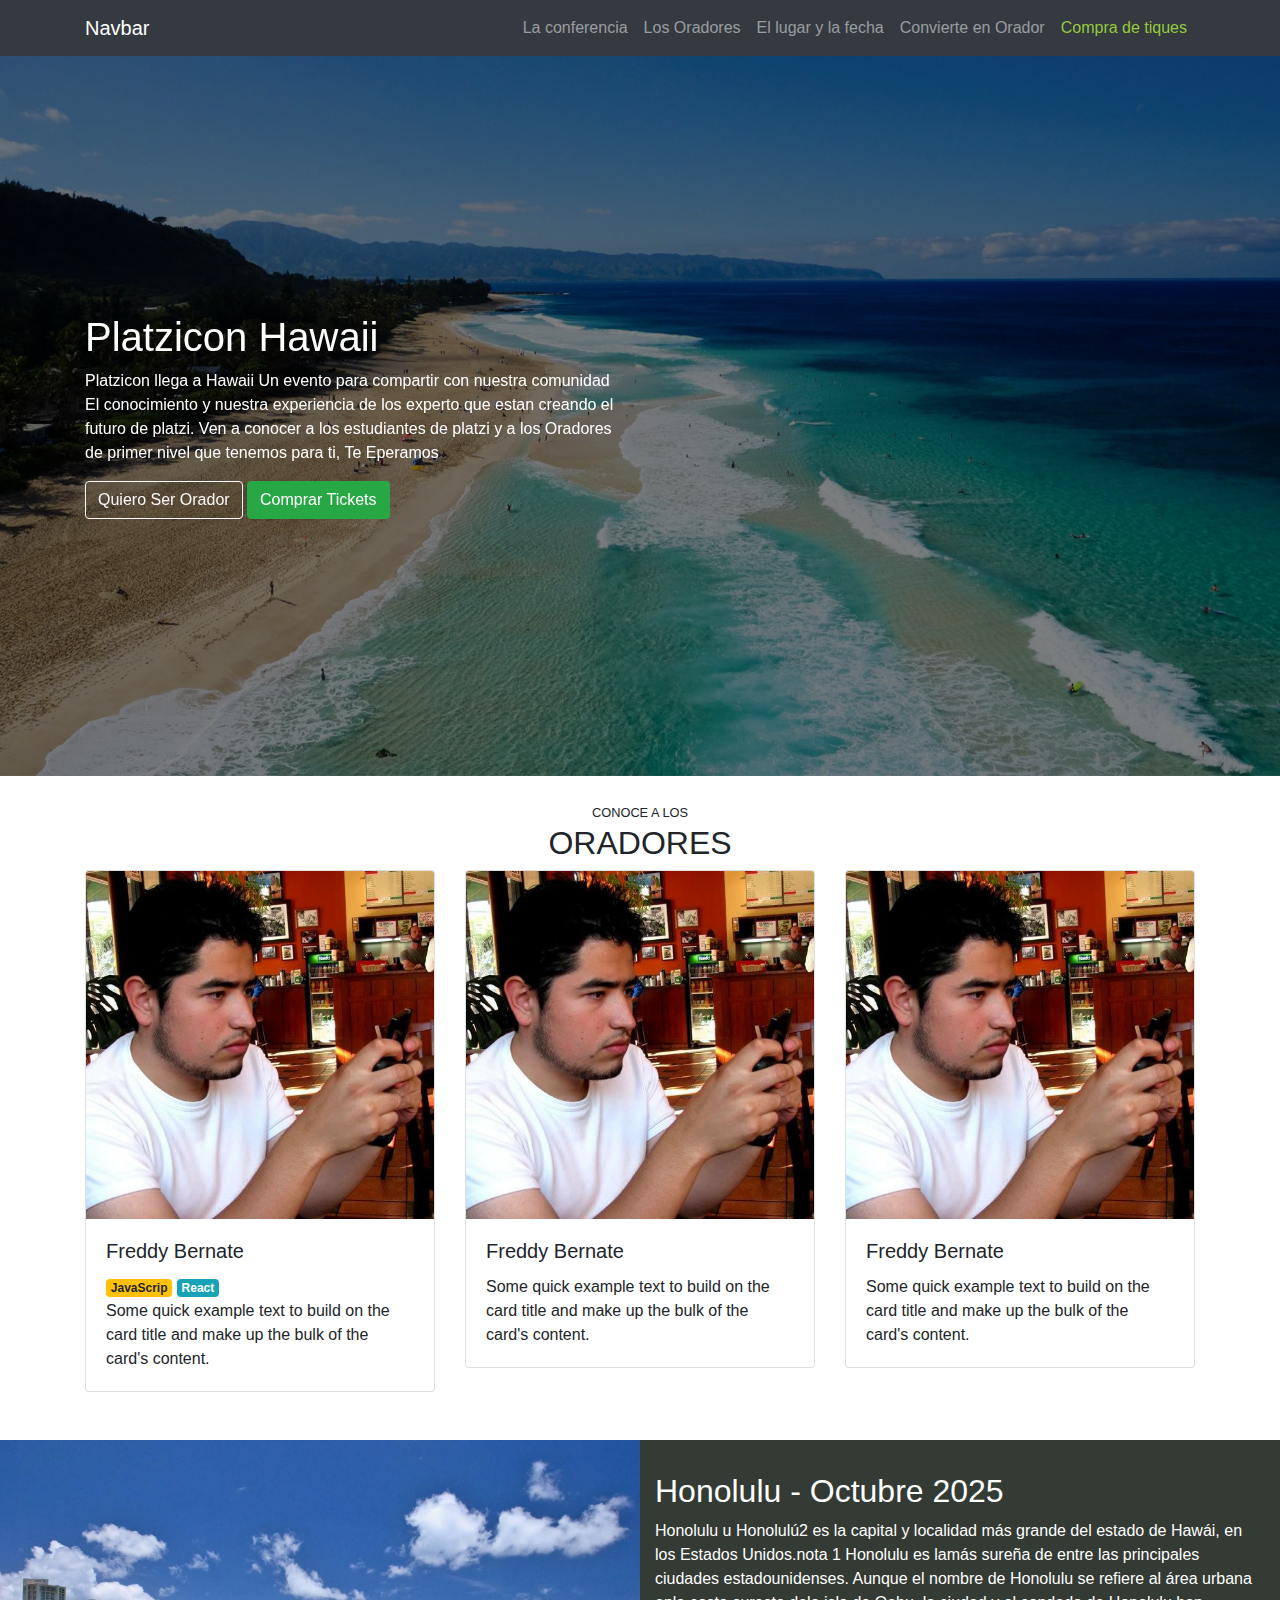
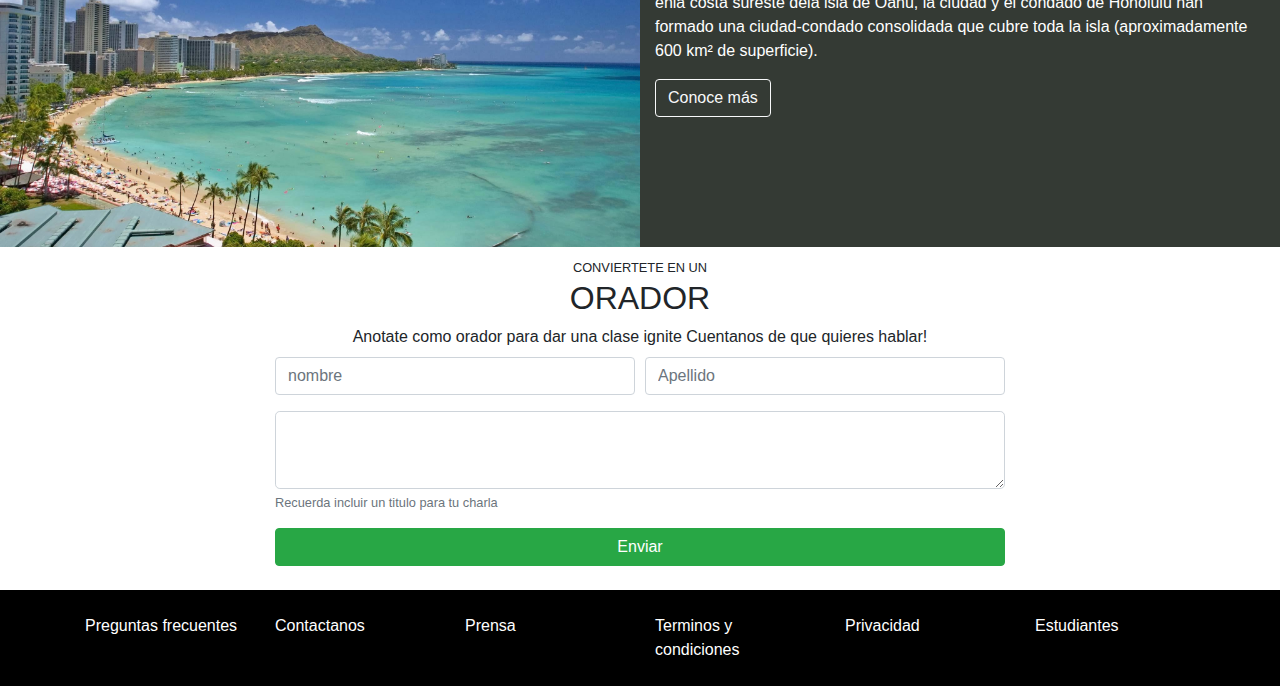
<file: index.html>
<!doctype html>
<html lang="en">
  <head>
    <!-- Required meta tags -->
    <meta charset="utf-8">
    <meta name="viewport" content="width=device-width, initial-scale=1, shrink-to-fit=no">

    <!-- Bootstrap CSS -->
    <link rel="stylesheet" href="https://stackpath.bootstrapcdn.com/bootstrap/4.4.1/css/bootstrap.min.css" integrity="sha384-Vkoo8x4CGsO3+Hhxv8T/Q5PaXtkKtu6ug5TOeNV6gBiFeWPGFN9MuhOf23Q9Ifjh" crossorigin="anonymous">

    <link rel="stylesheet" href="index.css">
    <title>Hello, world!</title>

  </head>
  <body data-spy="scroll" data-target="#navar" data-offset="57">

    <nav class="navbar navbar-expand-lg navbar-dark bg-dark sticky-top" >
      <div class="container">
        <a class="navbar-brand" href="#">Navbar</a>
        <button class="navbar-toggler" type="button" data-toggle="collapse" data-target="#navbarSupportedContent" aria-controls="navbarSupportedContent" aria-expanded="false" aria-label="Toggle navigation">
          <span class="navbar-toggler-icon"></span>
        </button>
      
        <div class="collapse navbar-collapse" id="navar">
          <ul class="navbar-nav ml-auto">
            <li class="nav-item">
              <a class="nav-link" href="#main">La conferencia</a>
            </li>
            <li class="nav-item">
              <a class="nav-link" href="#speakrs">Los Oradores</a>
            </li>
            <li class="nav-item">
              <a class="nav-link " href="#place-time">El lugar y la fecha</a>
            </li>
             <li class="nav-item">
              <a class="nav-link " href="#convierte-en-orador">Convierte en Orador</a>
            </li>
            <li class="nav-item">
              <a class="nav-link text-platzi " href="#" data-toggle="modal" data-target="#exampleModalCenter">Compra de tiques</a>
            </li>
          </ul>
        </div>
      </div>
      </nav>

      <section id="main">
        <div id="carousel" class="carousel slide" data-ride="carousel">
            <div class="carousel-inner">
              <div class="carousel-item active">
                <img class="d-block w-100" src="img/hawaii2.jpg" alt="First slide">
              </div>
              <div class="carousel-item">
                <img class="d-block w-100" src="img/hawaii3.jpeg" alt="Second slide">
              </div>
              <div class="carousel-item">
                <img class="d-block w-100" src="img/hawaii3.jpg" alt="Third slide">
              </div>
            </div>
            <div class="overlay">
                <div class="container">
                    <div class="row align-items-center">
                        <div class="col-md-6">
                            <h1>Platzicon Hawaii</h1>
                            <p class="d-none d-md-block">Platzicon llega a Hawaii Un evento para compartir con nuestra comunidad
                                El conocimiento y nuestra experiencia de los experto que estan creando el futuro
                                de platzi. Ven a conocer a los estudiantes de platzi y a los Oradores de primer nivel
                                que tenemos para ti, Te Eperamos   
                            </p>

                            <a href="" class="btn btn-outline-light">Quiero Ser Orador</a>
                            <button class="btn btn-success" data-toggle="modal" data-target="#exampleModalCenter">Comprar Tickets</button>
                        </div>
                    </div>
                </div>
            </div>
          </div>
         
      </section>
      
      <section id="speakers" class="mt-4 mb-4">
          <div class="container">
              <div class="row">
                <div class="col text-center text-uppercase">
                    <small>Conoce a los </small>
                    <h2>Oradores</h2>
                </div>
              </div>
              <div class="row">
                <div class="col-12 col-md-6 col-lg-4 mb-4">
                    <div class="card">
                        <img src="img/fredy.jpeg" class="card-img-top" alt="...">
                        <div class="card-body">
                          <h5 class="card-title">Freddy Bernate</h5>
                          <div class="bedges">
                              <spam class="badge badge-warning">
                                JavaScrip
                              </spam>
                              <spam class="badge badge-info">
                                React
                              </spam>
                          </div>
                          <p class="card-text">Some quick example text to build on the card title and make up the bulk of the card's content.</p>
                          
                        </div>
                      </div>
                </div>
                <div class="col-12 col-md-6 col-lg-4 mb-4">
                    <div class="card">
                        <img src="img/fredy.jpeg" class="card-img-top" alt="...">
                        <div class="card-body">
                          <h5 class="card-title">Freddy Bernate</h5>
                          <p class="card-text">Some quick example text to build on the card title and make up the bulk of the card's content.</p>
                          
                        </div>
                      </div>
                </div>
                <div class="col-12 col-md-6 col-lg-4 mb-4">
                    <div class="card">
                        <img src="img/fredy.jpeg" class="card-img-top" alt="...">
                        <div class="card-body">
                          <h5 class="card-title">Freddy Bernate</h5>
                          <p class="card-text">Some quick example text to build on the card title and make up the bulk of the card's content.</p>
                          
                        </div>
                      </div>
                </div>
              </div>
          </div>

      </section>

      <section id="place-time">
        <div class="container-fluid">
          <div class="row">
            <div class="col col-12 col-lg-6 pl-0 pr-0">
              <img src="img/honolulu.jpg" alt="Honolulu"> 
            </div>
            <div class="col col-12 col-lg-6 pt-4 pb-4">
              <h2 class="mt-2">Honolulu - Octubre 2025</h2>
              <p>Honolulu u Honolulú2​ es la capital y localidad más grande del estado de Hawái, 
                en los Estados Unidos.nota 1​ Honolulu es lamás sureña de entre las principales ciudades estadounidenses. 
                Aunque el nombre de Honolulu se refiere al área urbana enla costa sureste dela isla de Oahu, la ciudad y 
                el condado de Honolulu han formado una ciudad-condado 
                consolidada que cubre toda la isla (aproximadamente 600 km² de superficie).</p>
                <a href="https://es.wikipedia.org/wiki/Honolulu"class="btn btn-outline-light">Conoce más</a>
              </div>
          </div>
        </div>
      
      </section>

      <section id="conviertete-en-orador" class="pt-2 pb-4">
        <div class="container">
          <div class="row">
            <div class="col text-uppercase text-center">
              <small>
                conviertete en un 
              </small>
              <h2>
                Orador
              </h2>
            </div>
          </div>
          <div class="row">
            <div class="col text-center">
              Anotate como orador para dar una clase ignite
              Cuentanos de que quieres hablar!
            </div>
          </div>
          <div class="row">
            <div class="col col-md-10 offset-md-1 col-lg-8 offset-lg-2  pt-2">
              <form>
                <div class="form-row">
                  <div class="form-group col-12 col-md-6">
                    <input type="text" class="form-control" placeholder="nombre">
                  </div>
                  <div class="form-group col-12 col-md-6">
                    <input type="text" class="form-control" placeholder="Apellido">
                  </div>
                </div>
                <div class="form-row">
                  <div class="form-group col">
                    <textarea name="text"  class="form-control form-control-lg" placeholder="Sobre que quieres hablar">
                    </textarea>
                      <small class="form-text text-muted">
                        Recuerda incluir un titulo para tu charla
                      </small>
                  </div>
                </div>
                <div class="form-row">
                  <div class="col">
                    <button type="button" class="btn btn-success btn-block">Enviar</button>
                  </div>
                </div>
              </form>
            </div>
          </div>


        </div>
      </section>

      <footer id="footer">
        <div class="container py-4">
            <div class="row">
                <div class="col-12 col-lg">
                    <a href="#">Preguntas frecuentes</a>
                </div>
                <div class="col-12 col-lg">
                    <a href="#">Contactanos</a>
                </div>
                <div class="col-12 col-lg">
                    <a href="#">Prensa</a>
                </div>
                <div class="col-12 col-lg">
                    <a href="#">Terminos y condiciones</a>
                </div>
                <div class="col-12 col-lg">
                    <a href="#">Privacidad</a>
                </div>
                <div class="col-12 col-lg">
                    <a href="#">Estudiantes</a>
                </div>
            </div>
        </div>
      </footer>



      <div class="modal fade" id="exampleModalCenter" tabindex="-1" role="dialog" aria-labelledby="exampleModalCenterTitle" aria-hidden="true">
        <div class="modal-dialog modal-dialog-centered" role="document">
          <div class="modal-content">
            <div class="modal-header">
              <h5 class="modal-title" id="exampleModalCenterTitle">Compra Tickets</h5>
              <button type="button" class="close" data-dismiss="modal" aria-label="Close">
                <span aria-hidden="true">&times;</span>
              </button>
            </div>
            <div class="modal-body">
              <form action="">
                <div class="form-row">
                  <div class="from-group col">
                    <div class="input-group mb-3">
                      <div class="input-group-prepend">
                        <span class="input-group-text" id="basic-addon1">@</span>
                      </div>
                      <input type="text" class="form-control" placeholder="Username" aria-label="Username" aria-describedby="basic-addon1">
                    </div>
                  </div>
                </div>
              </form>
            </div>
            <div class="modal-footer">
              <button type="button" class="btn btn-secondary" data-dismiss="modal">Cancelar</button>
              <button type="button" class="btn btn-success">Comprar</button>
            </div>
          </div>
        </div>
      </div>
   

    <!-- Optional JavaScript -->
    <!-- jQuery first, then Popper.js, then Bootstrap JS -->
    <script src="https://code.jquery.com/jquery-3.4.1.slim.min.js" integrity="sha384-J6qa4849blE2+poT4WnyKhv5vZF5SrPo0iEjwBvKU7imGFAV0wwj1yYfoRSJoZ+n" crossorigin="anonymous"></script>
    <script src="https://cdn.jsdelivr.net/npm/popper.js@1.16.0/dist/umd/popper.min.js" integrity="sha384-Q6E9RHvbIyZFJoft+2mJbHaEWldlvI9IOYy5n3zV9zzTtmI3UksdQRVvoxMfooAo" crossorigin="anonymous"></script>
    <script src="https://stackpath.bootstrapcdn.com/bootstrap/4.4.1/js/bootstrap.min.js" integrity="sha384-wfSDF2E50Y2D1uUdj0O3uMBJnjuUD4Ih7YwaYd1iqfktj0Uod8GCExl3Og8ifwB6" crossorigin="anonymous"></script>
  </body>
</html>
</file>
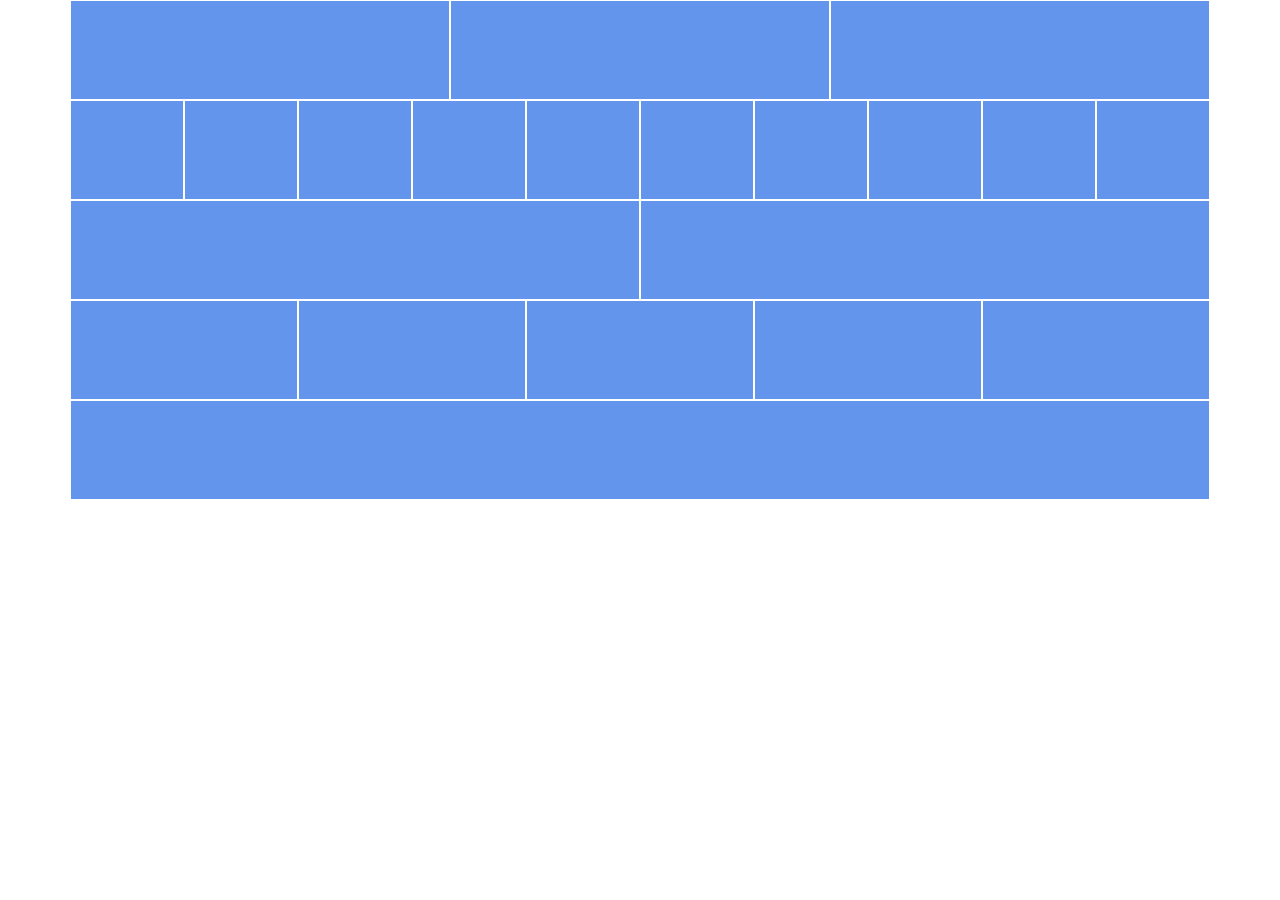
<file: reto1.html>
<!doctype html>
<html lang="en">
  <head>
    <!-- Required meta tags -->
    <meta charset="utf-8">
    <meta name="viewport" content="width=device-width, initial-scale=1, shrink-to-fit=no">

    <!-- Bootstrap CSS -->
    <link rel="stylesheet" href="https://stackpath.bootstrapcdn.com/bootstrap/4.4.1/css/bootstrap.min.css" integrity="sha384-Vkoo8x4CGsO3+Hhxv8T/Q5PaXtkKtu6ug5TOeNV6gBiFeWPGFN9MuhOf23Q9Ifjh" crossorigin="anonymous">

    <title>Hello, world!</title>

    <style>
        .col{
            height: 100px;
            background-color: cornflowerblue;
            border: 1px solid white;
        }
    </style>
  </head>
  <body>
    <div class="container">
        <div class="row">
            <div class="col" ></div>
            <div class="col" ></div>
            <div class="col" ></div>
        </div>
        <div class="row">
            <div class="col" ></div>
            <div class="col" ></div>
            <div class="col" ></div>
            <div class="col" ></div>
            <div class="col" ></div>
            <div class="col" ></div>
            <div class="col" ></div>
            <div class="col" ></div>
            <div class="col" ></div>
            <div class="col" ></div>
            
        </div>
        <div class="row">
            <div class="col" ></div>
            <div class="col" ></div>
        </div>
        <div class="row">
            <div class="col" ></div>
            <div class="col" ></div>
            <div class="col" ></div>
            <div class="col" ></div>
            <div class="col" ></div>
        </div>
        <div class="row">
            <div class="col" ></div>
        </div>
    </div>

    <!-- Optional JavaScript -->
    <!-- jQuery first, then Popper.js, then Bootstrap JS -->
    <script src="https://code.jquery.com/jquery-3.4.1.slim.min.js" integrity="sha384-J6qa4849blE2+poT4WnyKhv5vZF5SrPo0iEjwBvKU7imGFAV0wwj1yYfoRSJoZ+n" crossorigin="anonymous"></script>
    <script src="https://cdn.jsdelivr.net/npm/popper.js@1.16.0/dist/umd/popper.min.js" integrity="sha384-Q6E9RHvbIyZFJoft+2mJbHaEWldlvI9IOYy5n3zV9zzTtmI3UksdQRVvoxMfooAo" crossorigin="anonymous"></script>
    <script src="https://stackpath.bootstrapcdn.com/bootstrap/4.4.1/js/bootstrap.min.js" integrity="sha384-wfSDF2E50Y2D1uUdj0O3uMBJnjuUD4Ih7YwaYd1iqfktj0Uod8GCExl3Og8ifwB6" crossorigin="anonymous"></script>
  </body>
</html>
</file>
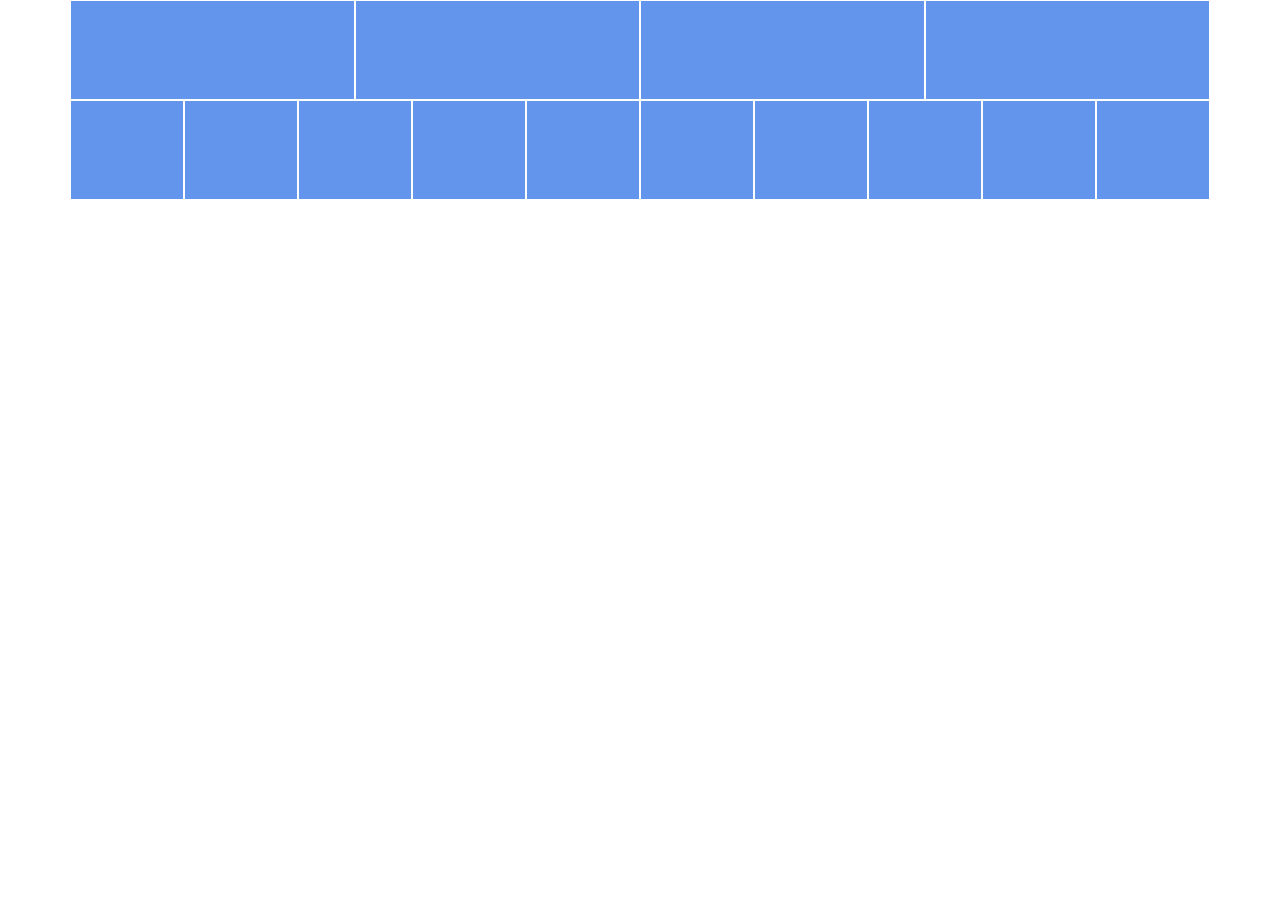
<file: reto2.html>
<!doctype html>
<html lang="en">
  <head>
    <!-- Required meta tags -->
    <meta charset="utf-8">
    <meta name="viewport" content="width=device-width, initial-scale=1, shrink-to-fit=no">

    <!-- Bootstrap CSS -->
    <link rel="stylesheet" href="https://stackpath.bootstrapcdn.com/bootstrap/4.4.1/css/bootstrap.min.css" integrity="sha384-Vkoo8x4CGsO3+Hhxv8T/Q5PaXtkKtu6ug5TOeNV6gBiFeWPGFN9MuhOf23Q9Ifjh" crossorigin="anonymous">

    <title>Hello, world!</title>

    <style>
        .col, .col-lg-3, .col-lg {
            height: 100px;
            background-color: cornflowerblue;
            border: 1px solid white;
        }

    </style>
  </head>
  <body>
    <div class="container">
        <div class="row">
            <div class="col-lg-3 col-sm-3"></div>
            <div class="col-lg-3 col-sm-3"></div>
            <div class="col-lg-3 col-sm-3"></div>
            <div class="col-lg-3 col-sm-3"></div>
        </div>
        <div class="row">
            <div class="col-lg col-sm-12 col-md-6"></div>
            <div class="col-lg col-sm-12 col-md-6"></div>
            <div class="col-lg col-sm-12 col-md-6"></div>
            <div class="col-lg col-sm-12 col-md-6"></div>
            <div class="col-lg col-sm-12 col-md-6"></div>
            <div class="col-lg col-sm-12 col-md-6"></div>
            <div class="col-lg col-sm-12 col-md-6"></div>
            <div class="col-lg col-sm-12 col-md-6"></div>
            <div class="col-lg col-sm-12 col-md-6"></div>
            <div class="col-lg col-sm-12 col-md-6"></div>
        </div>
    </div>

    <!-- Optional JavaScript -->
    <!-- jQuery first, then Popper.js, then Bootstrap JS -->
    <script src="https://code.jquery.com/jquery-3.4.1.slim.min.js" integrity="sha384-J6qa4849blE2+poT4WnyKhv5vZF5SrPo0iEjwBvKU7imGFAV0wwj1yYfoRSJoZ+n" crossorigin="anonymous"></script>
    <script src="https://cdn.jsdelivr.net/npm/popper.js@1.16.0/dist/umd/popper.min.js" integrity="sha384-Q6E9RHvbIyZFJoft+2mJbHaEWldlvI9IOYy5n3zV9zzTtmI3UksdQRVvoxMfooAo" crossorigin="anonymous"></script>
    <script src="https://stackpath.bootstrapcdn.com/bootstrap/4.4.1/js/bootstrap.min.js" integrity="sha384-wfSDF2E50Y2D1uUdj0O3uMBJnjuUD4Ih7YwaYd1iqfktj0Uod8GCExl3Og8ifwB6" crossorigin="anonymous"></script>
  </body>
</html>
</file>
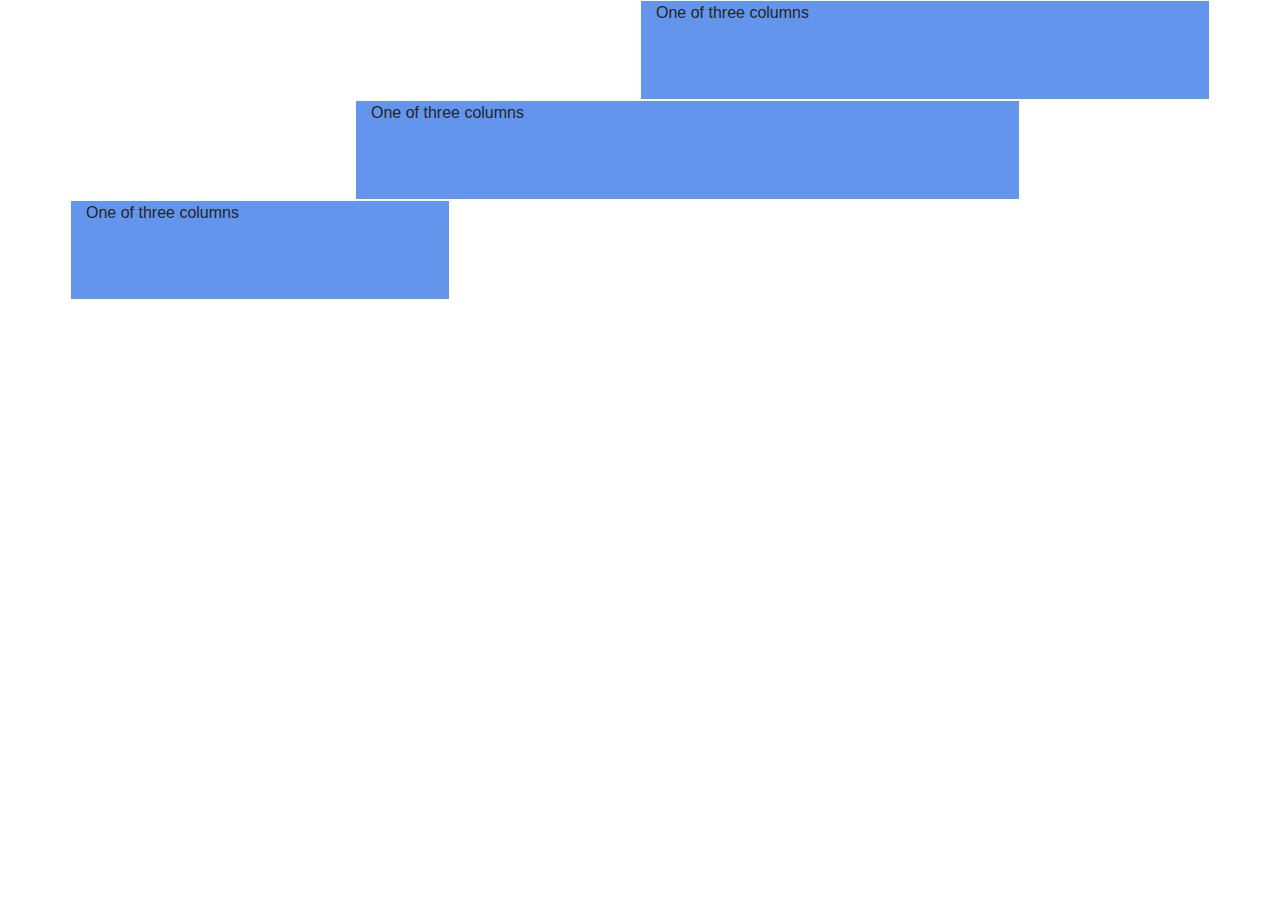
<file: reto3.html>
<!doctype html>
<html lang="en">

<head>
    <!-- Required meta tags -->
    <meta charset="utf-8">
    <meta name="viewport" content="width=device-width, initial-scale=1, shrink-to-fit=no">

    <!-- Bootstrap CSS -->
    <link rel="stylesheet" href="https://stackpath.bootstrapcdn.com/bootstrap/4.4.1/css/bootstrap.min.css"
        integrity="sha384-Vkoo8x4CGsO3+Hhxv8T/Q5PaXtkKtu6ug5TOeNV6gBiFeWPGFN9MuhOf23Q9Ifjh" crossorigin="anonymous">

    <title>Hello, world!</title>

    <style>
        .offset-md-6, .col-md-7, .col-md-4 {
            height: 100px;
            background-color: cornflowerblue;
            border: 1px solid white;
        }
    </style>
</head>

<body>
    <div class="container">
        <div class="row">
            <div class="col-6 offset-md-6">
                One of three columns
            </div>
        </div>
        <div class="row">
            <div class="col-md-7 offset-md-3 col-4 offset-8">
                One of three columns
            </div>
        </div>
        <div class="row">
            <div class="col-md-4 offset-md-0 col-4 offset-8">
                One of three columns
            </div>
        </div>
    </div>

    <!-- Optional JavaScript -->
    <!-- jQuery first, then Popper.js, then Bootstrap JS -->
    <script src="https://code.jquery.com/jquery-3.4.1.slim.min.js"
        integrity="sha384-J6qa4849blE2+poT4WnyKhv5vZF5SrPo0iEjwBvKU7imGFAV0wwj1yYfoRSJoZ+n" crossorigin="anonymous">
    </script>
    <script src="https://cdn.jsdelivr.net/npm/popper.js@1.16.0/dist/umd/popper.min.js"
        integrity="sha384-Q6E9RHvbIyZFJoft+2mJbHaEWldlvI9IOYy5n3zV9zzTtmI3UksdQRVvoxMfooAo" crossorigin="anonymous">
    </script>
    <script src="https://stackpath.bootstrapcdn.com/bootstrap/4.4.1/js/bootstrap.min.js"
        integrity="sha384-wfSDF2E50Y2D1uUdj0O3uMBJnjuUD4Ih7YwaYd1iqfktj0Uod8GCExl3Og8ifwB6" crossorigin="anonymous">
    </script>
</body>

</html>
</file>
<file: index.css>
#footer{
    background-color: black;
   
}

#main .carousel-inner img{
    height: 80vh;
    object-fit: cover;

}



#footer a{
    color: #fff;
}

.text-platzi{
    color: #97c93e !important;
}

.overlay{
    position: absolute;
}

#carousel {
    position: relative;
}

#carousel .overlay{

    z-index: 1;
    position: absolute;
    top: 0;
    bottom: 0;
    left: 0;
    right: 0;
    background-color: rgba(0, 0, 0, 0.5);
    color: white;
}

#carousel .overlay .container, .row{
    height: 100%;
}

#place-time{
    background-color: #343a34;
    color: white;
}

#place-time img{
    max-width: 100%;
}
</file>
